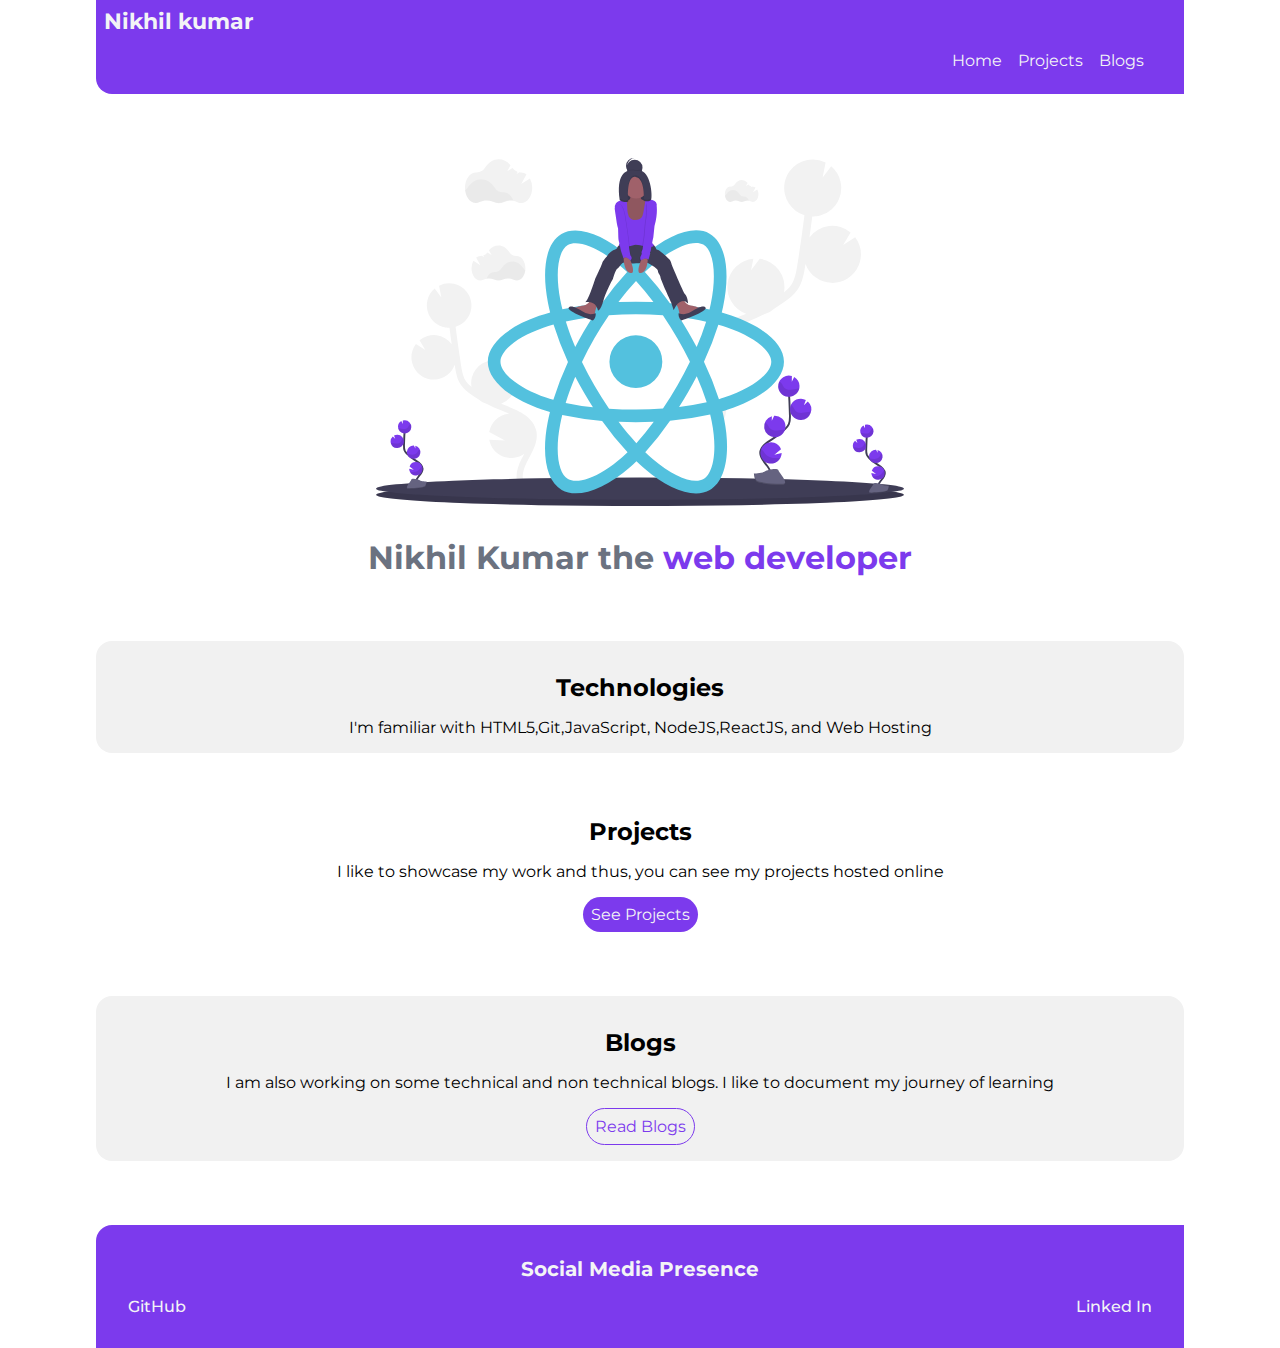
<file: index.html>
<!DOCTYPE html>
<html lang="en">
<head>
    <meta charset="UTF-8">
    <meta http-equiv="X-UA-Compatible" content="IE=edge">
    <meta name="viewport" content="width=device-width, initial-scale=1.0">
    <link rel="stylesheet" href="index.css">
    <title>Student portfolio</title>
</head>
<body>
    <nav class="navbar-container">
        <div class="nav-brand">
            <a href="/">Nikhil kumar</a>
        </div>
        <ul class="list-items">
            <li class="list-content"><a href="/" class="link">Home</a></li>
            <li class="list-content"><a href="./projects.html" class="link">Projects</a></li>
            <li class="list-content"><a href="./blogs.html" class="link">Blogs</a></li>
        </ul>
    </nav>
    <header class="hero">
        <img src="images/hero.svg" alt="logo.." class="landing-image">
        <h1>
            Nikhil Kumar the <span class="heading-inverted">web developer</span>
        </h1>
    </header>
    <section class="section info">
        <h2 class="sub-titles">Technologies</h2>
        <p>I'm familiar with HTML5,Git,JavaScript, NodeJS,ReactJS, and Web Hosting</p>
    </section>
    <section class="section ">
        <h2 class="sub-titles">Projects</h2>
        <p>I like to showcase my work and thus, you can see my projects hosted online</p>
        <a href="./projects.html"><button class="primary-btn">See Projects</button></a>
    </section>
    <section class="section info">
        <h2 class="sub-titles">Blogs</h2>
        <p>I am also working on some technical and non technical blogs. I like to document my journey of learning</p>
        <a href="./blogs.html"><button class="secondary-btn">Read Blogs</button></a>
    </section>
    <footer class="footer">
        <div class="social-appearance">
            Social Media Presence
        </div>
        <div class="social-handels">
            <li><a target="_blank" href="https://github.com/Nikhil7474">GitHub</a></li>
            <li><a target="_blank" href="https://www.linkedin.com/in/nikhil74/">Linked In</a></li>
        </div>
    </footer>
</body>
</html>
</file>
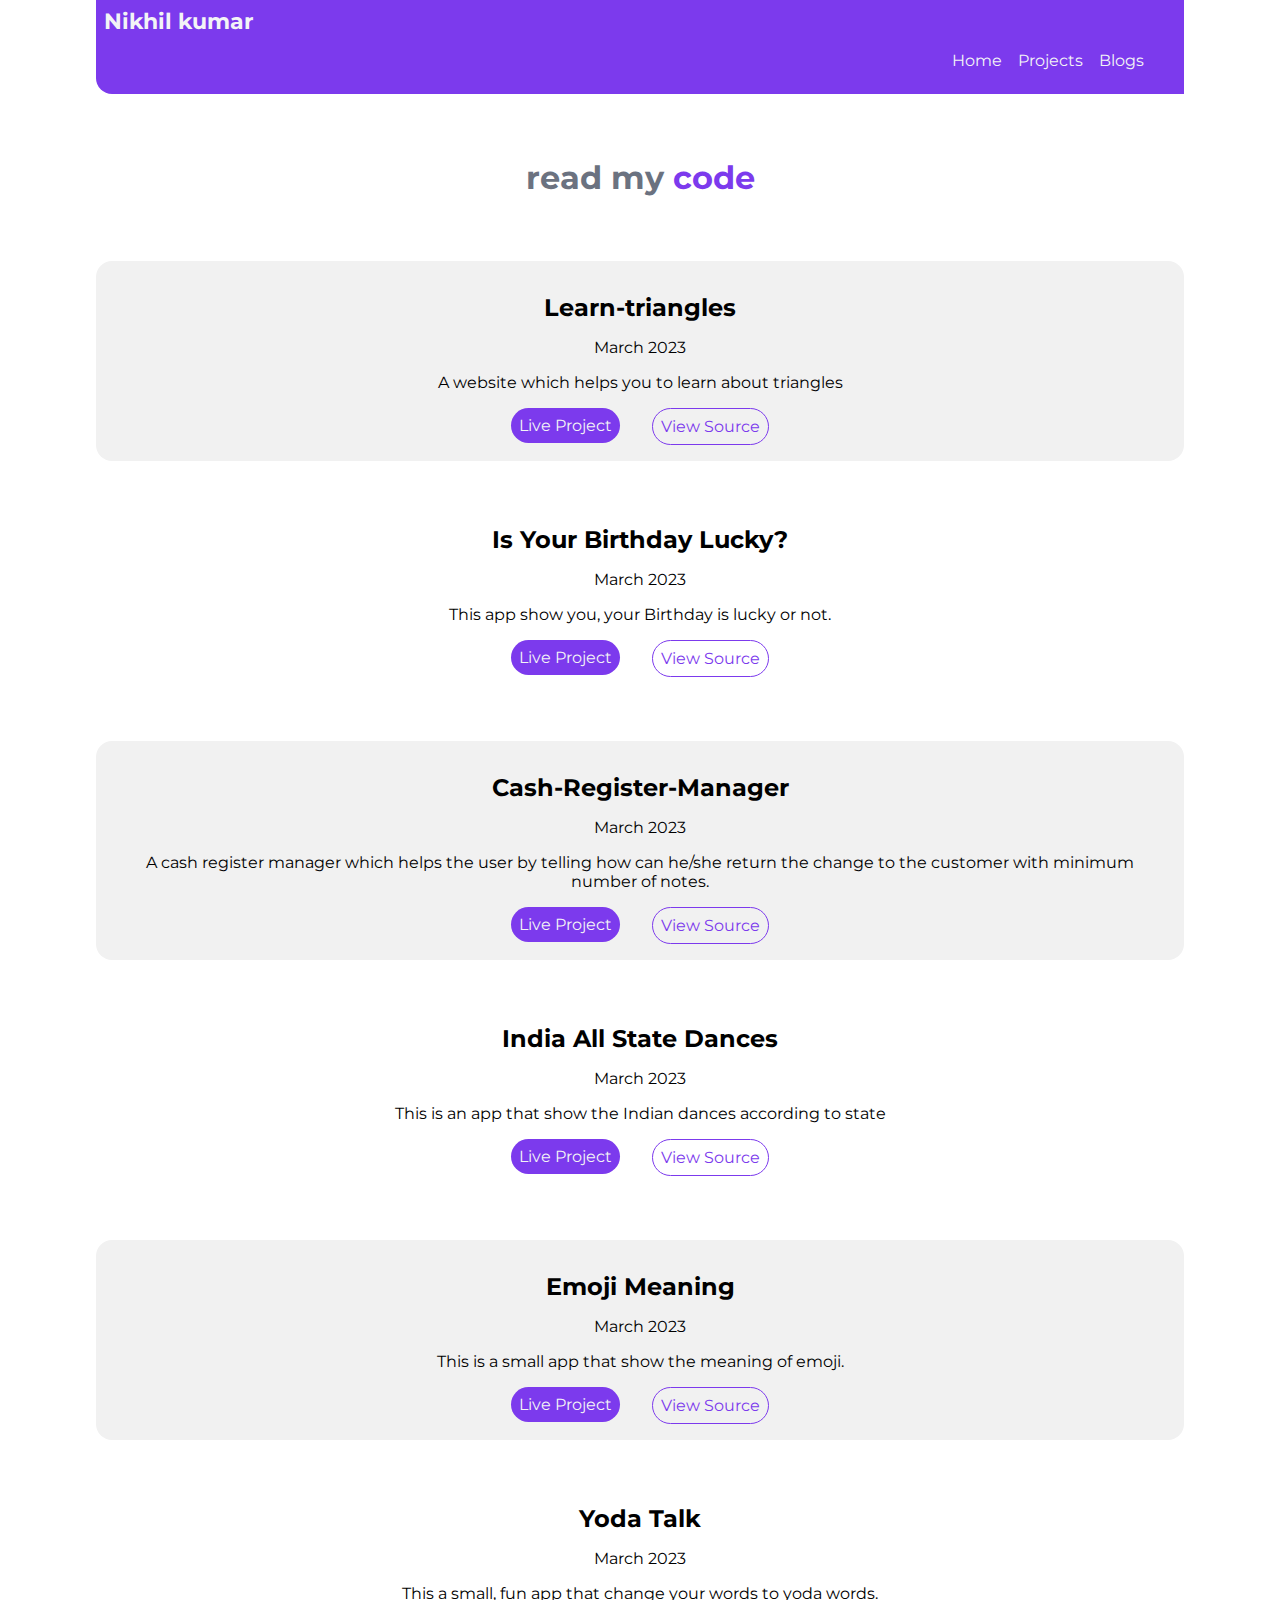
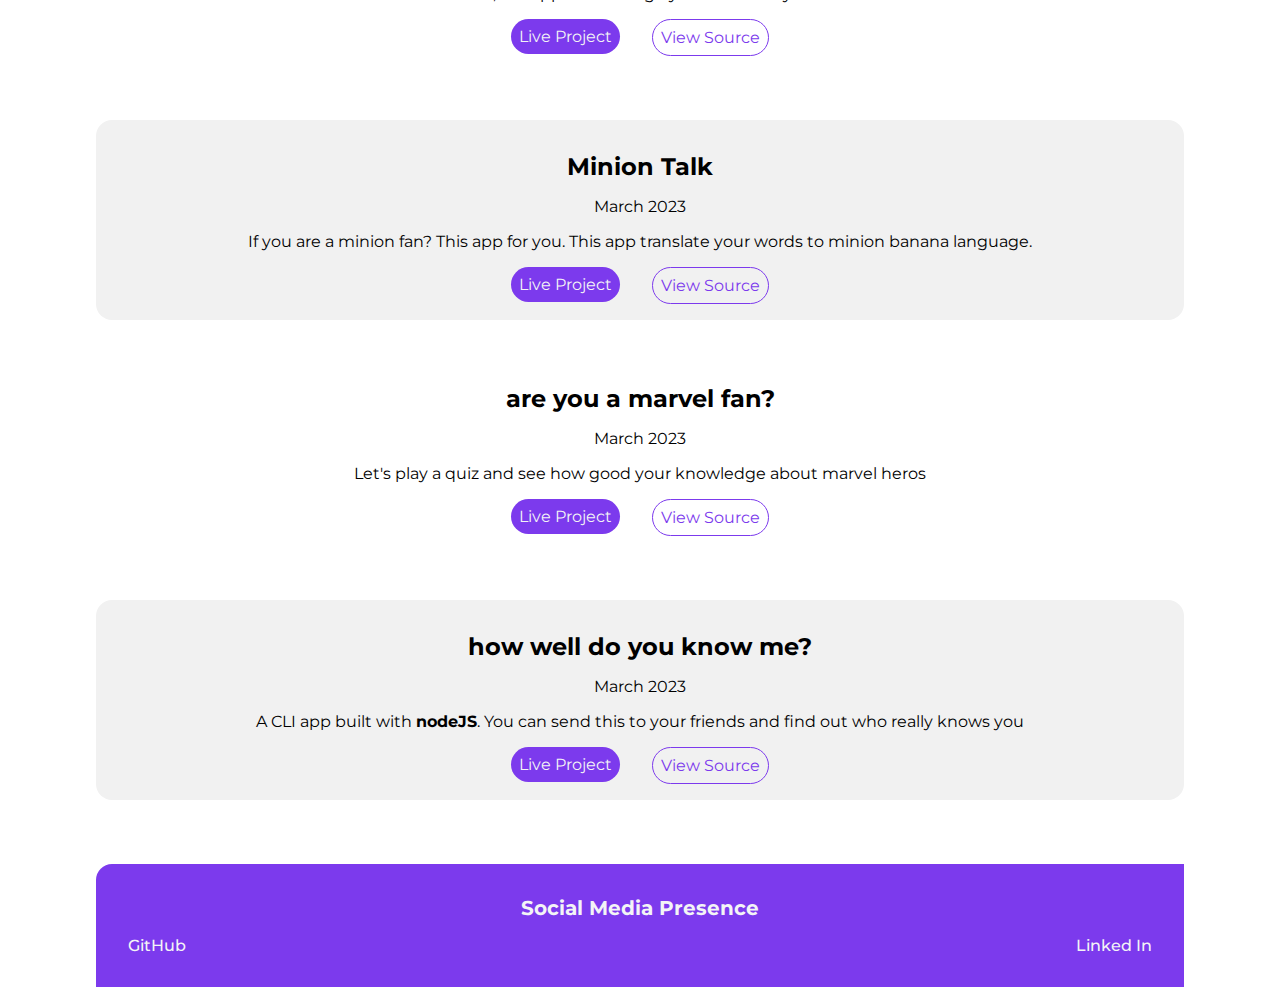
<file: projects.html>
<!DOCTYPE html>
<html lang="en">

<head>
    <meta charset="UTF-8">
    <meta http-equiv="X-UA-Compatible" content="IE=edge">
    <meta name="viewport" content="width=device-width, initial-scale=1.0">
    <title>projects</title>
    <link rel="stylesheet" href="index.css">
</head>

<body>
    <nav class="navbar-container">
        <div class="nav-brand">
            <a href="/">Nikhil kumar</a>
        </div>
        <ul class="list-items">
            <li class="list-content"><a href="/" class="link link-active">Home</a></li>
            <li class="link list-content"><a href="./projects.html" class="link link-active">Projects</a></li>
            <li class="list-content"><a href="./blogs.html" class="link-active">Blogs</a></li>
        </ul>
    </nav>

    <div class="hero">
        <h1>
            read my <span class="heading-inverted">code</span>
        </h1>
    </div>

    <section class="section info">
        <h2 class="sub-titles">Learn-triangles</h2>
        <p class="show-year">March 2023</p>

        <p>A website which helps you to learn about triangles</p>

        <div class="btn-section">
            <a target="_blank" href="https://lrn-triangles.netlify.app/"><button class="primary-btn">Live
                    Project</button></a>

            <a target="_blank" href="https://github.com/Nikhil7474/build-learn-triangles"><button class="secondary-btn">View
                    Source</button></a>
        </div>

    </section>

    <section class="section ">
        <h2 class="sub-titles">Is Your Birthday Lucky?</h2>
        <p class="show-year">March 2023</p>
        <p>This app show you, your Birthday is lucky or not.</p>


        <div class="btn-section">
            <a target="_blank" href="https://luckybirthday-yours.netlify.app/"><button class="primary-btn">Live
                    Project</button></a>

            <a target="_blank" href="https://github.com/Nikhil7474/Is-your-birthday-lucky"><button
                    class="secondary-btn">View Source</button></a>
        </div>
    </section>

    <section class="section info">
        <h2 class="sub-titles">Cash-Register-Manager</h2>
        <p class="show-year">March 2023</p>

        <p>A cash register manager which helps the user by telling how can he/she return the change to the customer with
            minimum number of notes.</p>

        <div class="btn-section">
            <a target="_blank" href="https://app-manage-cash.netlify.app/"><button class="primary-btn">Live
                    Project</button></a>

            <a target="_blank" href="https://github.com/Nikhil7474/Cash-register-app"><button class="secondary-btn">View
                    Source</button></a>
        </div>

    </section>

    <section class="section ">
        <h2 class="sub-titles">India All State Dances</h2>
        <p class="show-year">March 2023</p>
        <p>This is an app that show the Indian dances according to state </p>


        <div class="btn-section">
            <a target="_blank" href="https://inds-dances.netlify.app/"><button class="primary-btn">Live
                    Project</button></a>

            <a target="_blank" href="https://github.com/Nikhil7474/Indian_Dance_acc_to_states"><button
                    class="secondary-btn">View Source</button></a>
        </div>
    </section>

    <section class="section info">
        <h2 class="sub-titles">Emoji Meaning</h2>
        <p class="show-year">March 2023</p>

        <p>This is a small app that show the meaning of emoji.</p>

        <div class="btn-section">
            <a target="_blank" href="https://emoji-means.netlify.app/"><button class="primary-btn">Live
                    Project</button></a>

            <a target="_blank" href="https://github.com/Nikhil7474/Emoji-Meaning"><button class="secondary-btn">View
                    Source</button></a>
        </div>

    </section>

    <section class="section ">
        <h2 class="sub-titles">Yoda Talk</h2>
        <p class="show-year">March 2023</p>
        <p>This a small, fun app that change your words to yoda words.</p>


        <div class="btn-section">
            <a target="_blank" href="https://yoda-words.netlify.app"><button class="primary-btn">Live
                    Project</button></a>

            <a target="_blank" href="https://github.com/Nikhil7474/Translate_Yoda"><button class="secondary-btn">View
                    Source</button></a>
        </div>
    </section>
    <section class="section info">
        <h2 class="sub-titles">Minion Talk</h2>
        <p class="show-year">March 2023</p>

        <p>If you are a minion fan? This app for you. This app translate your words to minion banana language.</p>

        <div class="btn-section">
            <a target="_blank" href="https://minion-translate2.netlify.app"><button class="primary-btn">Live
                    Project</button></a>

            <a target="_blank" href="https://github.com/Nikhil7474/Translate_minion"><button class="secondary-btn">View
                    Source</button></a>
        </div>

    </section>
    <section class="section ">
        <h2 class="sub-titles">are you a marvel fan?</h2>
        <p class="show-year">March 2023</p>
        <p>Let's play a quiz and see how good your knowledge about marvel heros</p>


        <div class="btn-section">
            <a target="_blank" href="https://replit.com/@Nikhil8174/MarvelQuiz?v=1"><button class="primary-btn">Live
                    Project</button></a>

            <a target="_blank" href="https://github.com/Nikhil7474/Marvel-Quiz"><button class="secondary-btn">View
                    Source</button></a>
        </div>
    </section>
    <section class="section info">
        <h2 class="sub-titles">how well do you know me?</h2>
        <p class="show-year">March 2023</p>

        <p>A CLI app built with <b>nodeJS</b>. You can send this to your friends and find out who really knows you</p>

        <div class="btn-section">
            <a href="/"><button class="primary-btn">Live Project</button></a>

            <a href="/"><button class="secondary-btn">View Source</button></a>
        </div>

    </section>
    <footer class="footer">
        <div class="social-appearance">
            Social Media Presence
        </div>
        <div class="social-handels">
            <li><a target="_blank" href="https://github.com/Nikhil7474">GitHub</a></li>
            <li><a target="_blank" href="https://www.linkedin.com/in/nikhil74/">Linked In</a></li>
        </div>
    </footer>
</body>

</html>
</file>
<file: index.css>
@import url("https://fonts.googleapis.com/css2?family=Montserrat:wght@400;700&display=swap");

:root {
    --primary-color: #7c3aed;
    --off-white: #f3f4f6;
    --dark-gray: #6b7280;
  }

*{
    margin: 0;
    padding: 0;
    box-sizing: border-box;
    font-family: "Montserrat", sans-serif;
}
a,li{
    list-style: none;
    text-decoration: none;
    color: var(--off-white);
}
body{
    max-width: 85%;
    width: 100%;
    margin: 0 auto;

}

.navbar-container{
    background-color: var(--primary-color); 
    padding: .5rem;
    border-bottom-left-radius: 1rem;
}

.nav-brand{
    font-weight: bold;
    font-size: 22px;
}

.list-items{
    margin: 1rem 2rem;
    display: flex;
    gap: 1rem;
    justify-content: right;
}
.list-content{
    transition: transform .5s;
}
.list-content:hover{
    transform: scale(1.1);
}

.hero{
    display: flex;
    flex-direction: column;
    align-items: center;
    width: 100%;
    padding: 0 1rem;
    margin:4rem 0;
    gap: 2rem;
}

.landing-image{
    width:50%;
}
.hero h1{
    text-align: center;
    color: var(--dark-gray);
}
.heading-inverted{
    color: var(--primary-color);
}

.section{
    text-align: center;
    margin-bottom: 4rem;
}
.sub-titles{
    margin: 1rem 0;
}
.section p{
    padding:0 2rem;
}

.show-year{
    margin-bottom: 1rem;
}

.info{
    background-color:rgb(241, 241, 241) ;
    padding: 1rem;
    border-radius: 1rem;
}
.section button{
    margin-top: 1rem;
}

.btn-section{
    display: flex;
    flex-direction: column;
}

.primary-btn{
    padding: .5rem;
    border: 0;
    cursor: pointer;
    font-size: 16px;
    color: var(--off-white);
    background-color: var(--primary-color);
    border-radius: 4rem;
}
.secondary-btn{
    padding: .5rem;
    border: 1px solid var(--primary-color);
    cursor: pointer;
    font-size: 16px;
    color: var(--primary-color);
    background-color: transparent;
    border-radius: 4rem;
}
.footer{
    background-color: var(--primary-color); 
    padding: 2rem;
    border-top-left-radius: 1rem;
    text-align: center;
}

.social-appearance{
    font-size: 20px;
    font-weight: bold;
    color: var(--off-white);
    margin-bottom: 1rem;
}
.social-handels{
    display: flex;
    justify-content: space-between;
    font-weight: 500;
}

.space{
    height: 60vh;
}
@media only screen and (min-width: 768px) {
    .btn-section{
        flex-direction: row;
        justify-content: center;
        gap: 2rem;
    }
}
</file>
